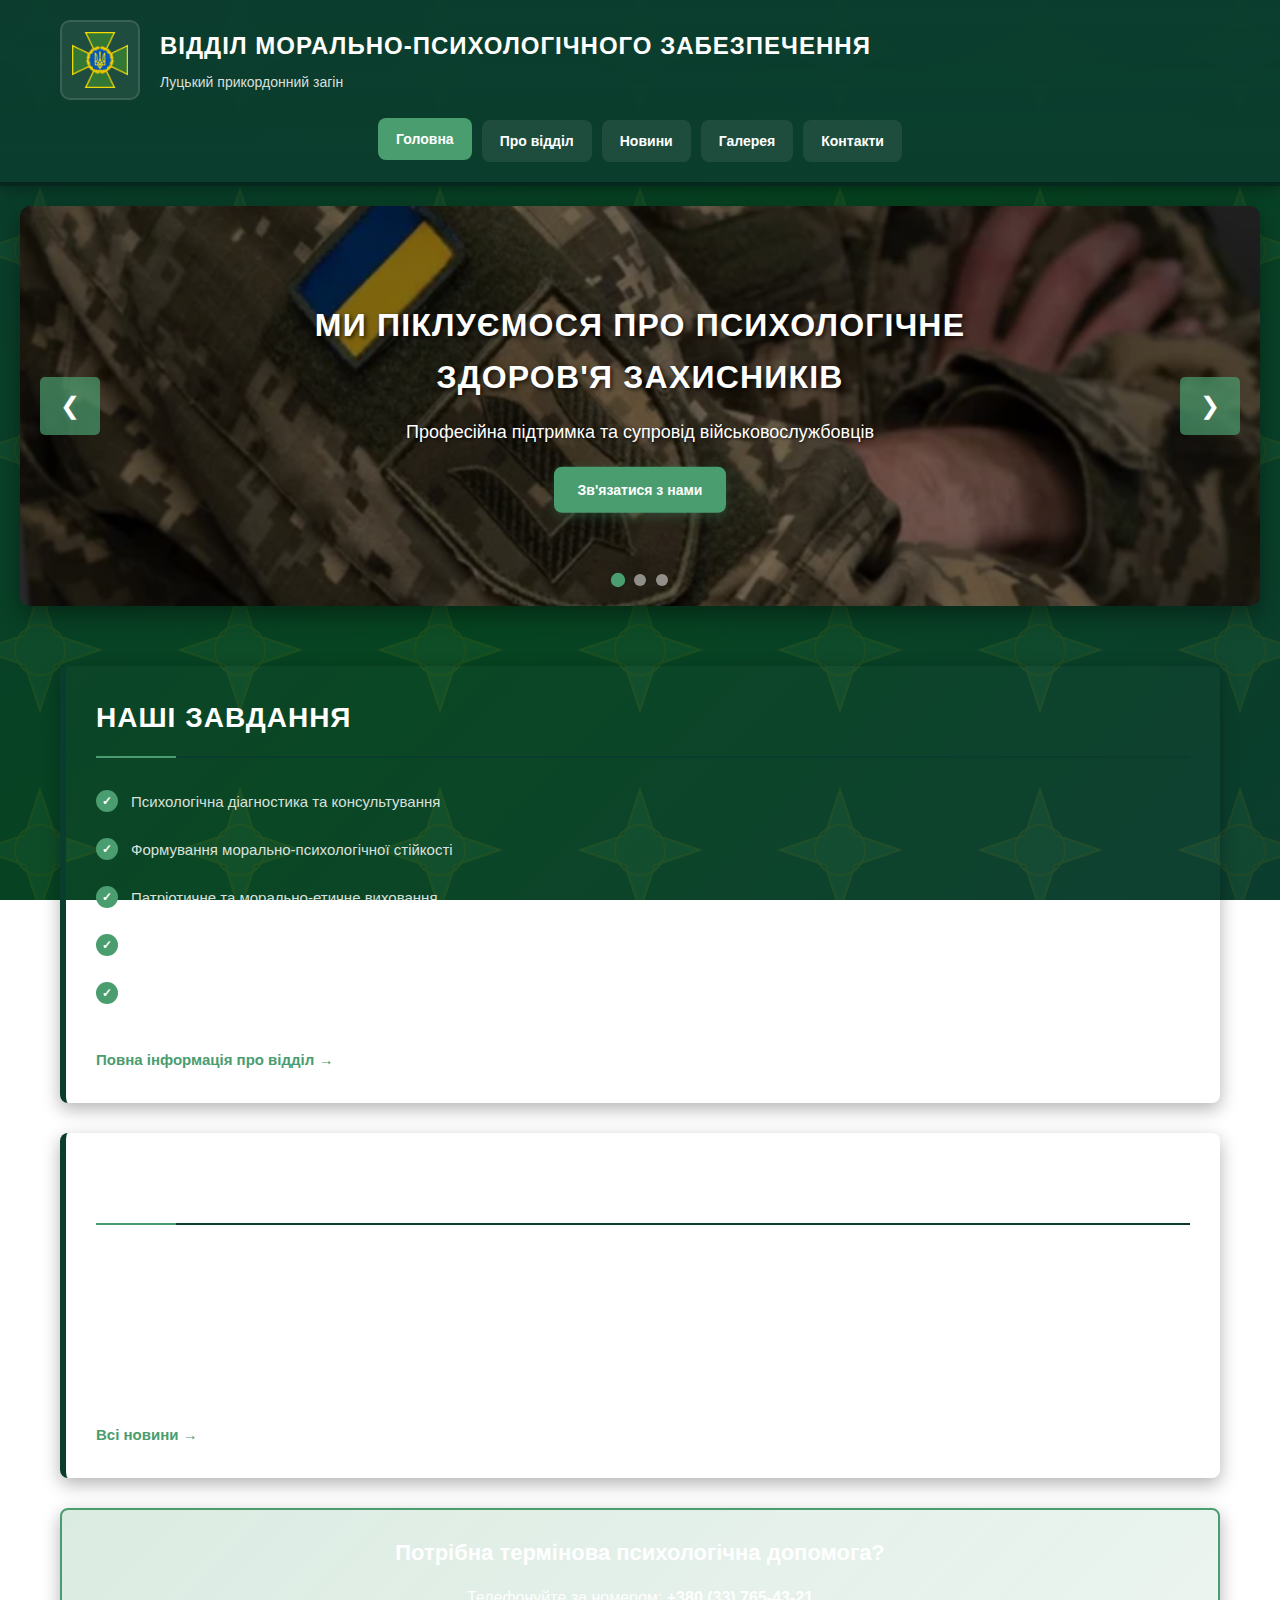
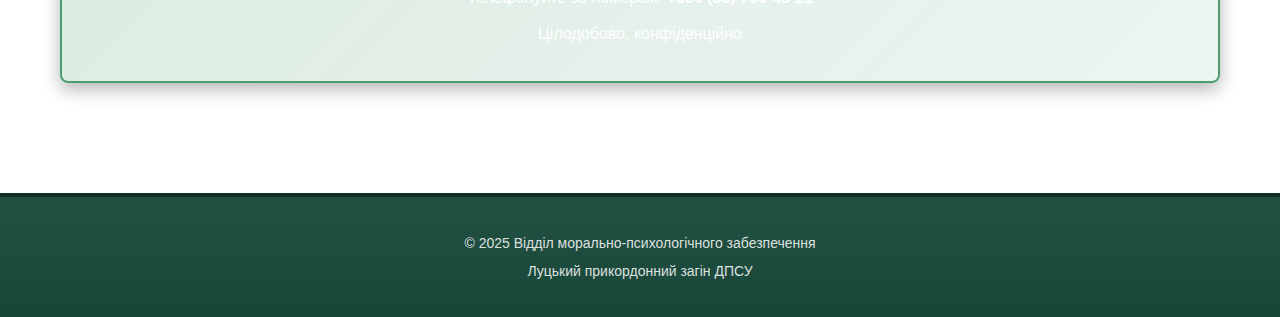
<file: index.html>
<!DOCTYPE html>
<html lang="uk">
<head>
    <meta charset="UTF-8">
    <meta name="viewport" content="width=device-width, initial-scale=1.0">
    <title>Відділ МПЗ - Луцький прикордонний загін</title>
    <link rel="stylesheet" href="css/style.css">
</head>
<body>
    <header class="header">
        <div class="container">
            <div class="header-content">
                <div class="logo-block">
                    <img src="img/logo/Emblem_of_the_State_Border_Guard_Service_of_Ukraine.svg.png" alt="ДПСУ" class="logo-img">
                    <div class="header-text">
                        <h1 class="main-title">Відділ морально-психологічного забезпечення</h1>
                        <p class="subtitle">Луцький прикордонний загін</p>
                    </div>
                </div>

                <nav class="nav">
                    <ul class="nav-list">
                        <li><a href="index.html" class="active">Головна</a></li>
                        <li><a href="about.html">Про відділ</a></li>
                        <li><a href="news.html">Новини</a></li>
                        <li><a href="gallery.html">Галерея</a></li>
                        <li><a href="contacts.html">Контакти</a></li>
                    </ul>
                </nav>
            </div>
        </div>
    </header>

    <section class="hero">
        <div class="hero-slider" id="heroSlider">
            <div class="slide active">
                <img src="img/3d719c98edf1461bdf0252fc663864395348d098.png" alt="Підтримка військовослужбовців">
                <div class="slide-content">
                    <h2>Ми піклуємося про психологічне здоров'я захисників</h2>
                    <p>Професійна підтримка та супровід військовослужбовців</p>
                    <a href="contacts.html" class="btn">Зв'язатися з нами</a>
                </div>
            </div>

            <div class="slide">
                <img src="img/550218630_1116441224001369_7346171255045168255_n.jpg" alt="Психологічні тренінги">
                <div class="slide-content">
                    <h2>Тренінги та семінари</h2>
                    <p>Сучасні методики психологічної підготовки</p>
                    <a href="about.html" class="btn">Дізнатися більше</a>
                </div>
            </div>

            <div class="slide">
                <img src="img/kakie-lgoty-imeet-zhena-uchastnika-boevyh-dejstvij.jpg.webp" alt="Підтримка родин">
                <div class="slide-content">
                    <h2>Підтримка родин військовослужбовців</h2>
                    <p>Консультації для близьких наших захисників</p>
                    <a href="contacts.html" class="btn">Записатися</a>
                </div>
            </div>

            <button class="slider-btn prev" onclick="changeSlide(-1)">❮</button>
            <button class="slider-btn next" onclick="changeSlide(1)">❯</button>

            <div class="slider-dots">
                <span class="dot active" onclick="currentSlide(1)"></span>
                <span class="dot" onclick="currentSlide(2)"></span>
                <span class="dot" onclick="currentSlide(3)"></span>
            </div>
        </div>
    </section>

    <main class="content">
        <div class="container">
            <section class="section about-preview">
                <h2>Наші завдання</h2>
                <ul class="task-list">
                    <li>Психологічна діагностика та консультування</li>
                    <li>Формування морально-психологічної стійкості</li>
                    <li>Патріотичне та морально-етичне виховання</li>
                    <li>Профілактика стресових станів та адаптація після бойових дій</li>
                    <li>Підтримка родин військовослужбовців</li>
                </ul>
                <a href="about.html" class="link-more">Повна інформація про відділ →</a>
            </section>

            <section class="section news-preview">
                <h2>Останні новини</h2>
                <div class="news-grid">
                    <article class="news-card">
                        <h3>Тренінг з психологічної підтримки</h3>
                        <p class="news-date">15 листопада 2025</p>
                        <p>Відбувся черговий тренінг для військовослужбовців...</p>
                    </article>
                    <article class="news-card">
                        <h3>День відкритих дверей</h3>
                        <p class="news-date">10 листопада 2025</p>
                        <p>Запрошуємо на день відкритих дверей нашого відділу...</p>
                    </article>
                    <article class="news-card">
                        <h3>Нові методики роботи</h3>
                        <p class="news-date">5 листопада 2025</p>
                        <p>Впроваджено сучасні методики психологічної підтримки...</p>
                    </article>
                </div>
                <a href="news.html" class="link-more">Всі новини →</a>
            </section>

            <section class="section support-box">
                <h3>Потрібна термінова психологічна допомога?</h3>
                <p>Телефонуйте за номером: <a href="tel:+380337654321">+380 (33) 765-43-21</a></p>
                <p>Цілодобово, конфіденційно</p>
            </section>
        </div>
    </main>

    <footer class="footer">
        <div class="container">
            <div class="footer-content">
                <p>&copy; 2025 Відділ морально-психологічного забезпечення</p>
                <p>Луцький прикордонний загін ДПСУ</p>
            </div>
        </div>
    </footer>

    <script src="js/main.js"></script>
</body>
</html>
</file>
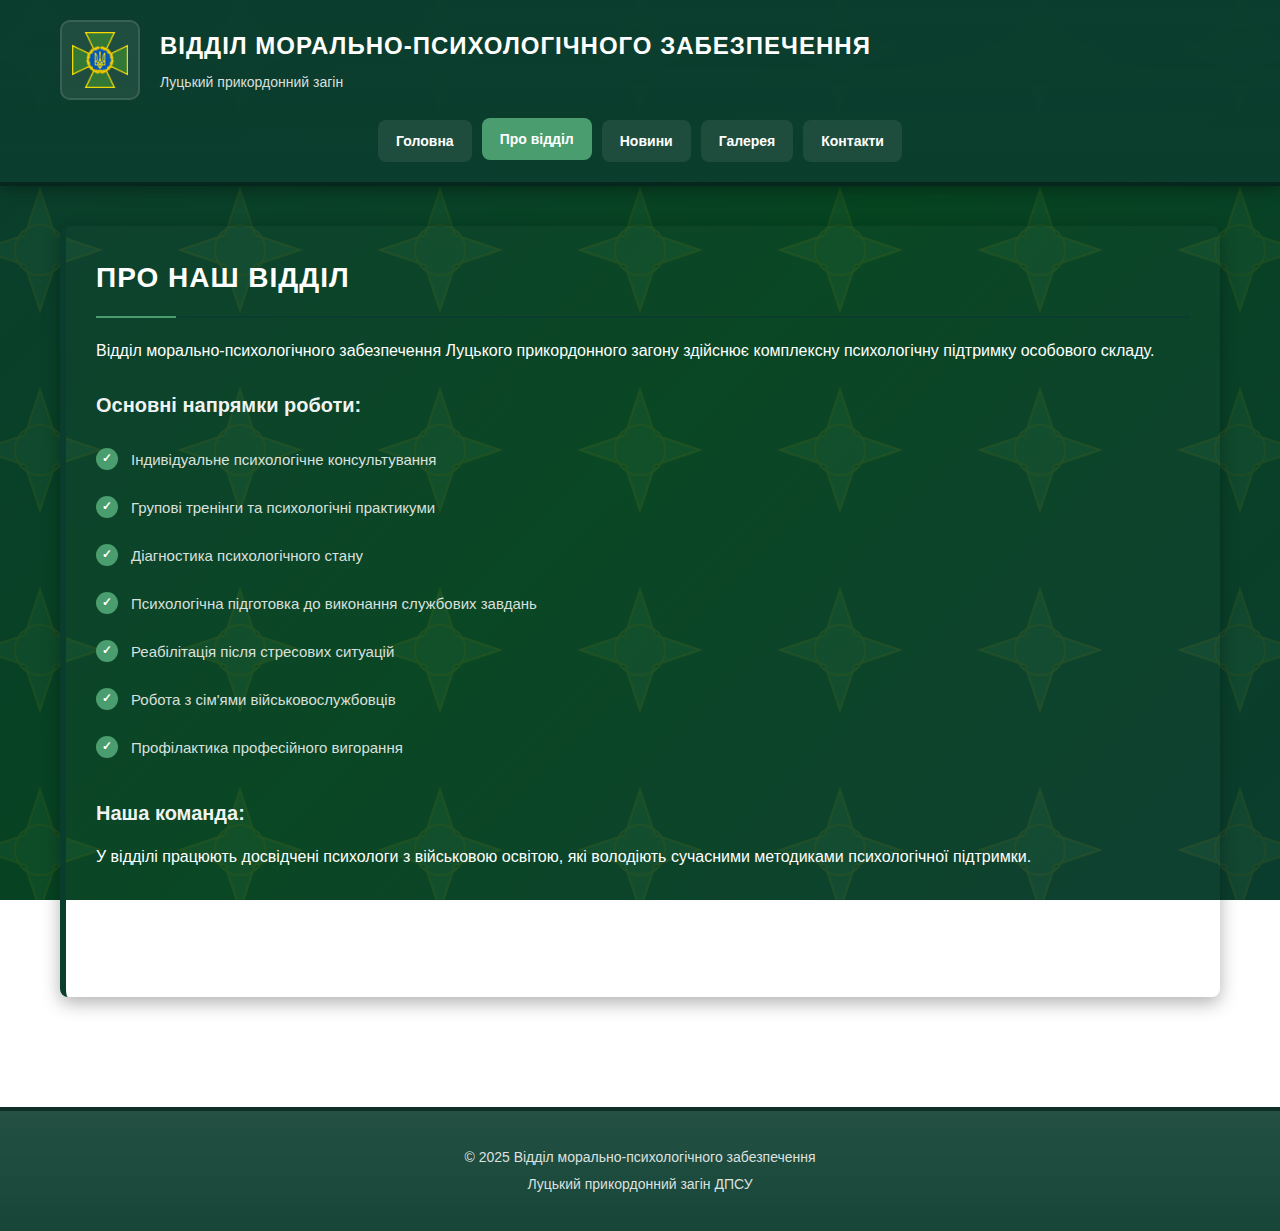
<file: about.html>
<!DOCTYPE html>
<html lang="uk">
<head>
    <meta charset="UTF-8">
    <meta name="viewport" content="width=device-width, initial-scale=1.0">
    <title>Про відділ - Відділ МПЗ</title>
    <link rel="stylesheet" href="css/style.css">
</head>
<body>
    <header class="header">
        <div class="container">
            <div class="header-content">
                <div class="logo-block">
                    <img src="img/logo/Emblem_of_the_State_Border_Guard_Service_of_Ukraine.svg.png" alt="ДПСУ" class="logo-img">
                    <div class="header-text">
                        <h1 class="main-title">Відділ морально-психологічного забезпечення</h1>
                        <p class="subtitle">Луцький прикордонний загін</p>
                    </div>
                </div>
                <nav class="nav">
                    <ul class="nav-list">
                        <li><a href="index.html">Головна</a></li>
                        <li><a href="about.html" class="active">Про відділ</a></li>
                        <li><a href="news.html">Новини</a></li>
                        <li><a href="gallery.html">Галерея</a></li>
                        <li><a href="contacts.html">Контакти</a></li>
                    </ul>
                </nav>
            </div>
        </div>
    </header>

    <main class="content">
        <div class="container">
            <section class="section">
                <h2>Про наш відділ</h2>
                <div class="about-content">
                    <p class="lead-text">
                        Відділ морально-психологічного забезпечення Луцького прикордонного загону
                        здійснює комплексну психологічну підтримку особового складу.
                    </p>

                    <h3>Основні напрямки роботи:</h3>
                    <ul class="task-list">
                        <li>Індивідуальне психологічне консультування</li>
                        <li>Групові тренінги та психологічні практикуми</li>
                        <li>Діагностика психологічного стану</li>
                        <li>Психологічна підготовка до виконання службових завдань</li>
                        <li>Реабілітація після стресових ситуацій</li>
                        <li>Робота з сім'ями військовослужбовців</li>
                        <li>Профілактика професійного вигорання</li>
                    </ul>

                    <h3>Наша команда:</h3>
                    <p>
                        У відділі працюють досвідчені психологи з військовою освітою,
                        які володіють сучасними методиками психологічної підтримки.
                    </p>

                    <h3>Конфіденційність:</h3>
                    <p>
                        Всі звернення до нашого відділу є конфіденційними.
                        Ми гарантуємо професійний підхід та повагу до кожного.
                    </p>
                </div>
            </section>
        </div>
    </main>

    <footer class="footer">
        <div class="container">
            <div class="footer-content">
                <p>&copy; 2025 Відділ морально-психологічного забезпечення</p>
                <p>Луцький прикордонний загін ДПСУ</p>
            </div>
        </div>
    </footer>

    <script src="js/main.js"></script>
</body>
</html>
</file>
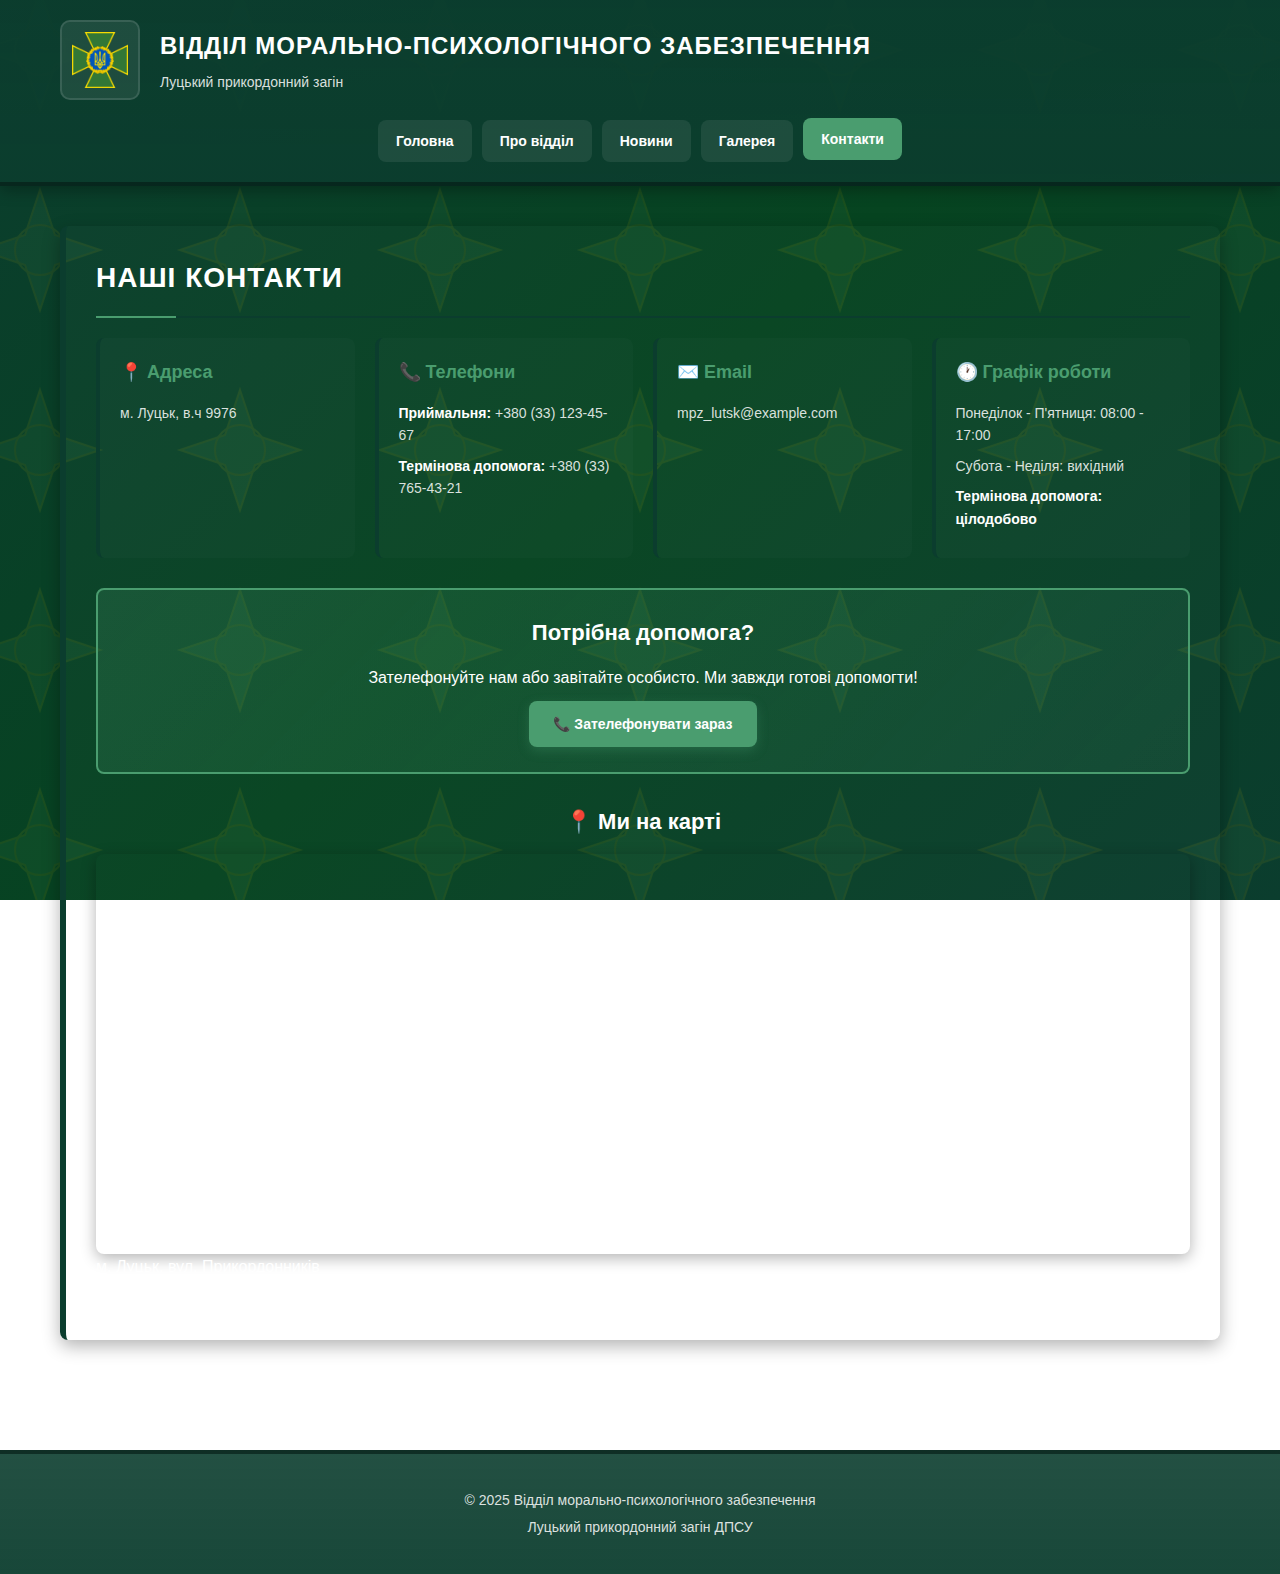
<file: contacts.html>
<!DOCTYPE html>
<html lang="uk">
<head>
    <meta charset="UTF-8">
    <meta name="viewport" content="width=device-width, initial-scale=1.0">
    <title>Контакти - Відділ МПЗ</title>
    <link rel="stylesheet" href="css/style.css">
</head>
<body>
    <header class="header">
        <div class="container">
            <div class="header-content">
                <div class="logo-block">
                    <img src="img/logo/Emblem_of_the_State_Border_Guard_Service_of_Ukraine.svg.png" alt="ДПСУ" class="logo-img">
                    <div class="header-text">
                        <h1 class="main-title">Відділ морально-психологічного забезпечення</h1>
                        <p class="subtitle">Луцький прикордонний загін</p>
                    </div>
                </div>
                <nav class="nav">
                    <ul class="nav-list">
                        <li><a href="index.html">Головна</a></li>
                        <li><a href="about.html">Про відділ</a></li>
                        <li><a href="news.html">Новини</a></li>
                        <li><a href="gallery.html">Галерея</a></li>
                        <li><a href="contacts.html" class="active">Контакти</a></li>
                    </ul>
                </nav>
            </div>
        </div>
    </header>

    <main class="content">
        <div class="container">
            <section class="section">
                <h2>Наші контакти</h2>

                <div class="contact-cards">
                    <div class="card">
                        <h3>📍 Адреса</h3>
                        <p>м. Луцьк, в.ч 9976</p>
                    </div>

                    <div class="card">
                        <h3>📞 Телефони</h3>
                        <p><strong>Приймальня:</strong> +380 (33) 123-45-67</p>
                        <p><strong>Термінова допомога:</strong> +380 (33) 765-43-21</p>
                    </div>

                    <div class="card">
                        <h3>✉️ Email</h3>
                        <p>mpz_lutsk@example.com</p>
                    </div>

                    <div class="card">
                        <h3>🕐 Графік роботи</h3>
                        <p>Понеділок - П'ятниця: 08:00 - 17:00</p>
                        <p>Субота - Неділя: вихідний</p>
                        <p><strong>Термінова допомога: цілодобово</strong></p>
                    </div>
                </div>

                <div class="support-box">
                    <h3>Потрібна допомога?</h3>
                    <p>Зателефонуйте нам або завітайте особисто. Ми завжди готові допомогти!</p>
                    <a href="tel:+380337654321" class="btn">📞 Зателефонувати зараз</a>
                </div>
                <div class="map-container">
    <h3>📍 Ми на карті</h3>
    <div class="map-wrapper">
        <iframe
            src="https://www.google.com/maps/embed?pb=!1m18!1m12!1m3!1d2523.9876543210123!2d25.3252!3d50.7472!2m3!1f0!2f0!3f0!3m2!1i1024!2i768!4f13.1!3m3!1m2!1s0x0%3A0x0!2zNTDCsDQ0JzUwLjAiTiAyNcKwMTknMzAuNyJF!5e0!3m2!1suk!2sua!4v1234567890123!5m2!1suk!2sua"
            width="100%"
            height="400"
            style="border:0; border-radius: 8px;"
            allowfullscreen=""
            loading="lazy"
            referrerpolicy="no-referrer-when-downgrade">
        </iframe>
    </div>
    <p class="street.info">
        м. Луцьк, вул. Прикордонників
    </p>
                </div>
            </section>
        </div>
    </main>

    <footer class="footer">
        <div class="container">
            <div class="footer-content">
                <p>&copy; 2025 Відділ морально-психологічного забезпечення</p>
                <p>Луцький прикордонний загін ДПСУ</p>
            </div>
        </div>
    </footer>

    <script src="js/main.js"></script>
</body>

</html>
</file>
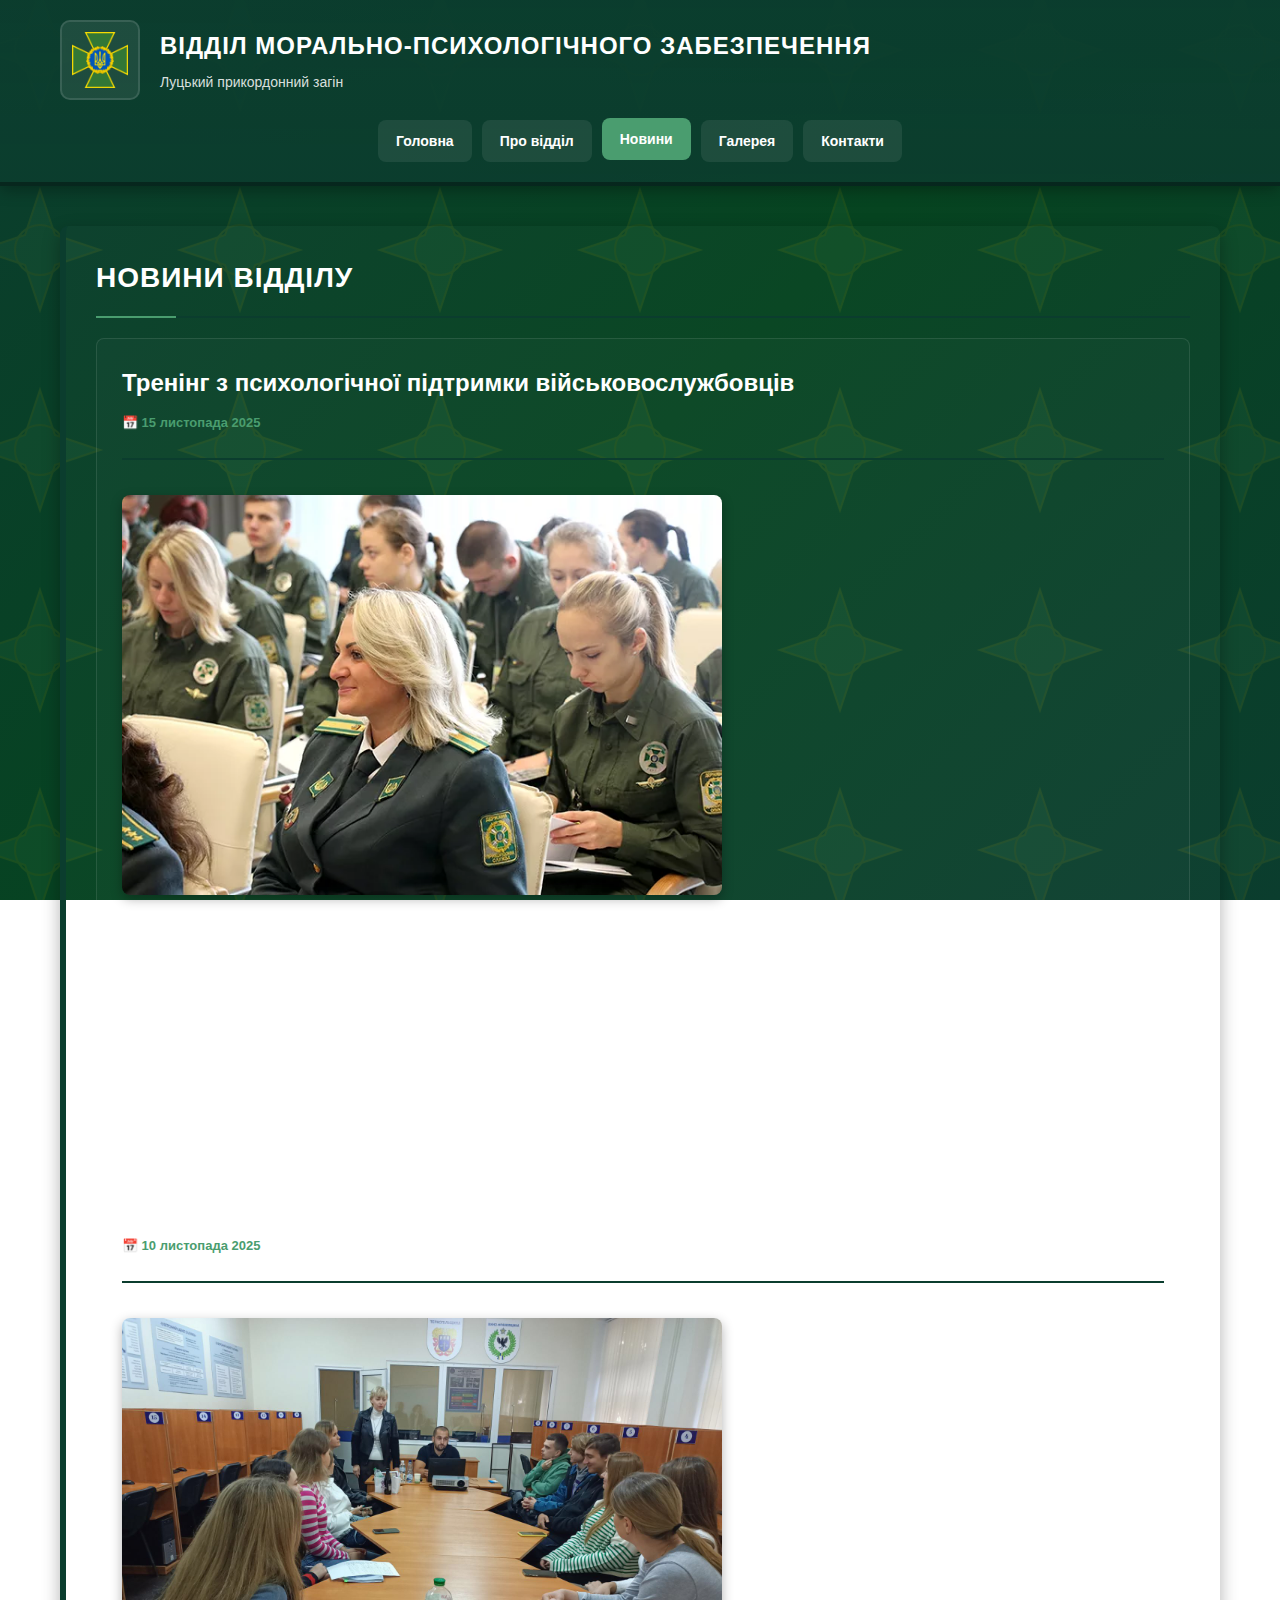
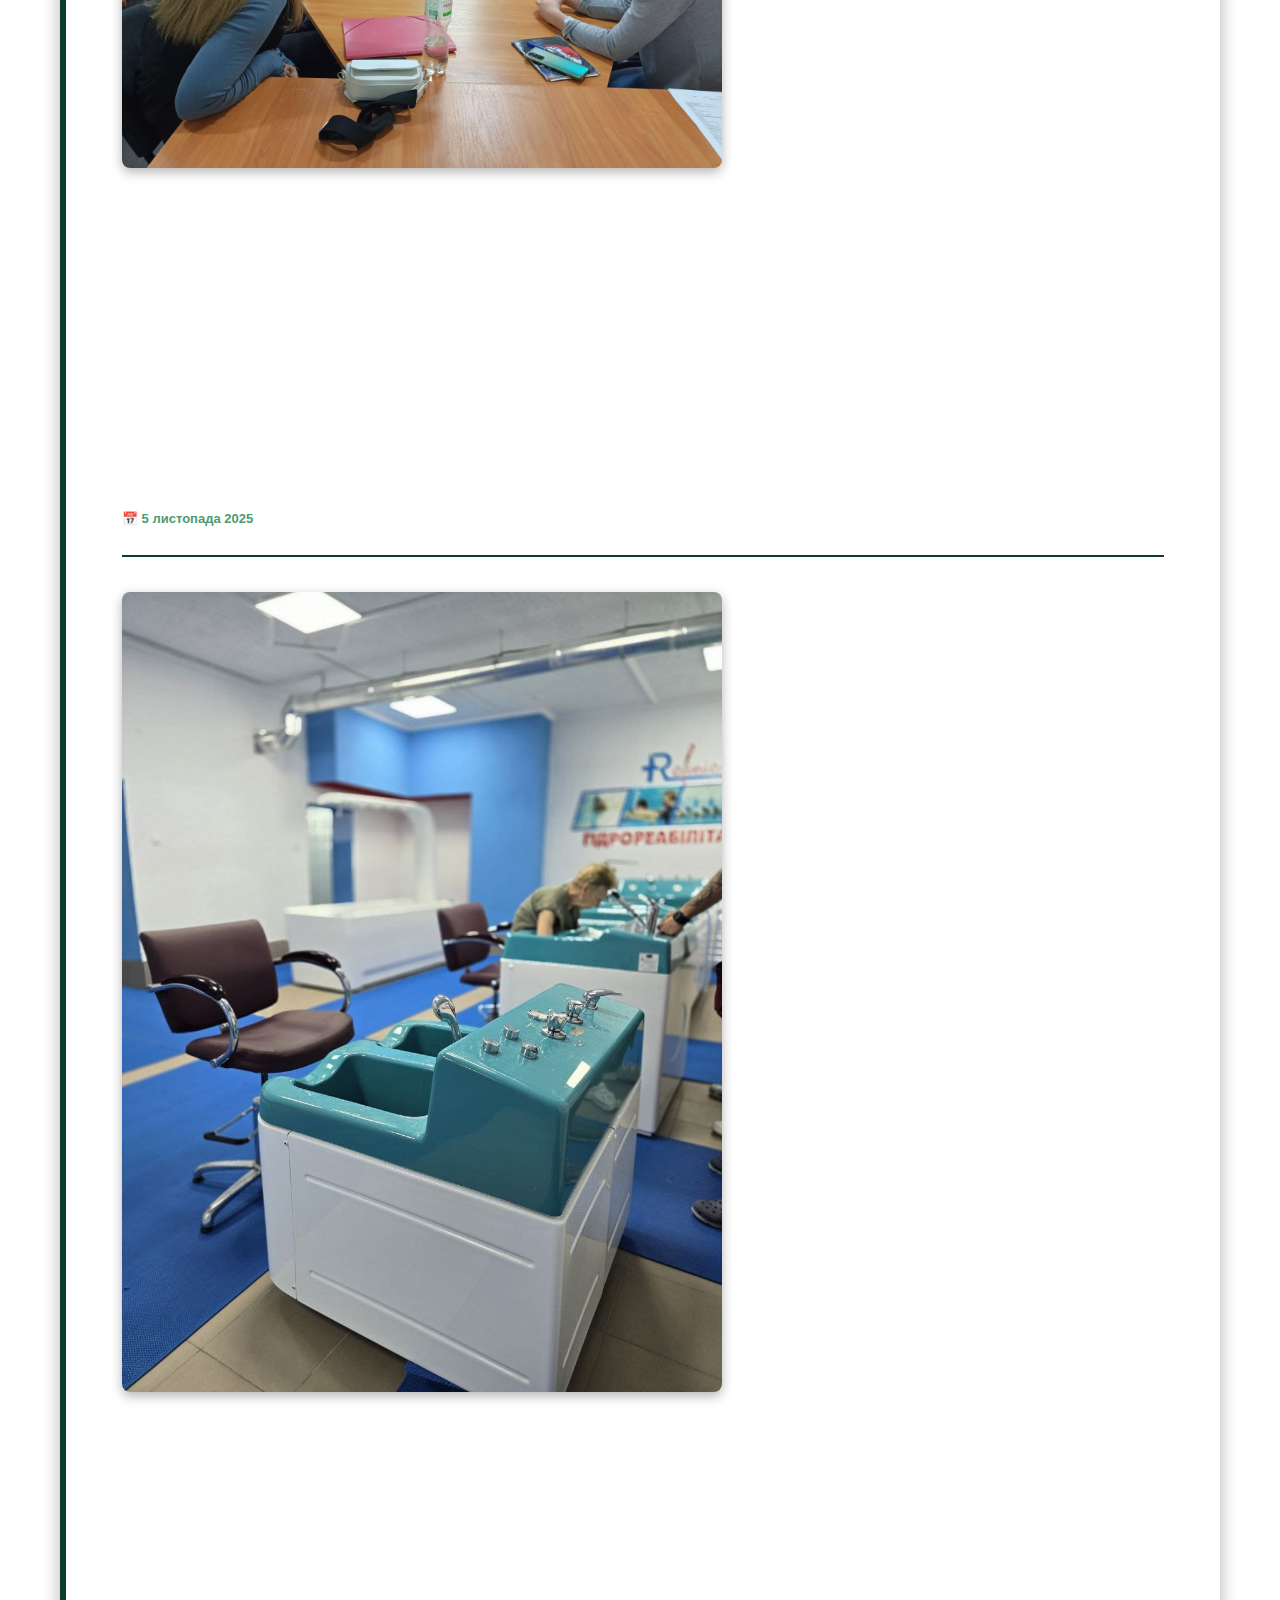
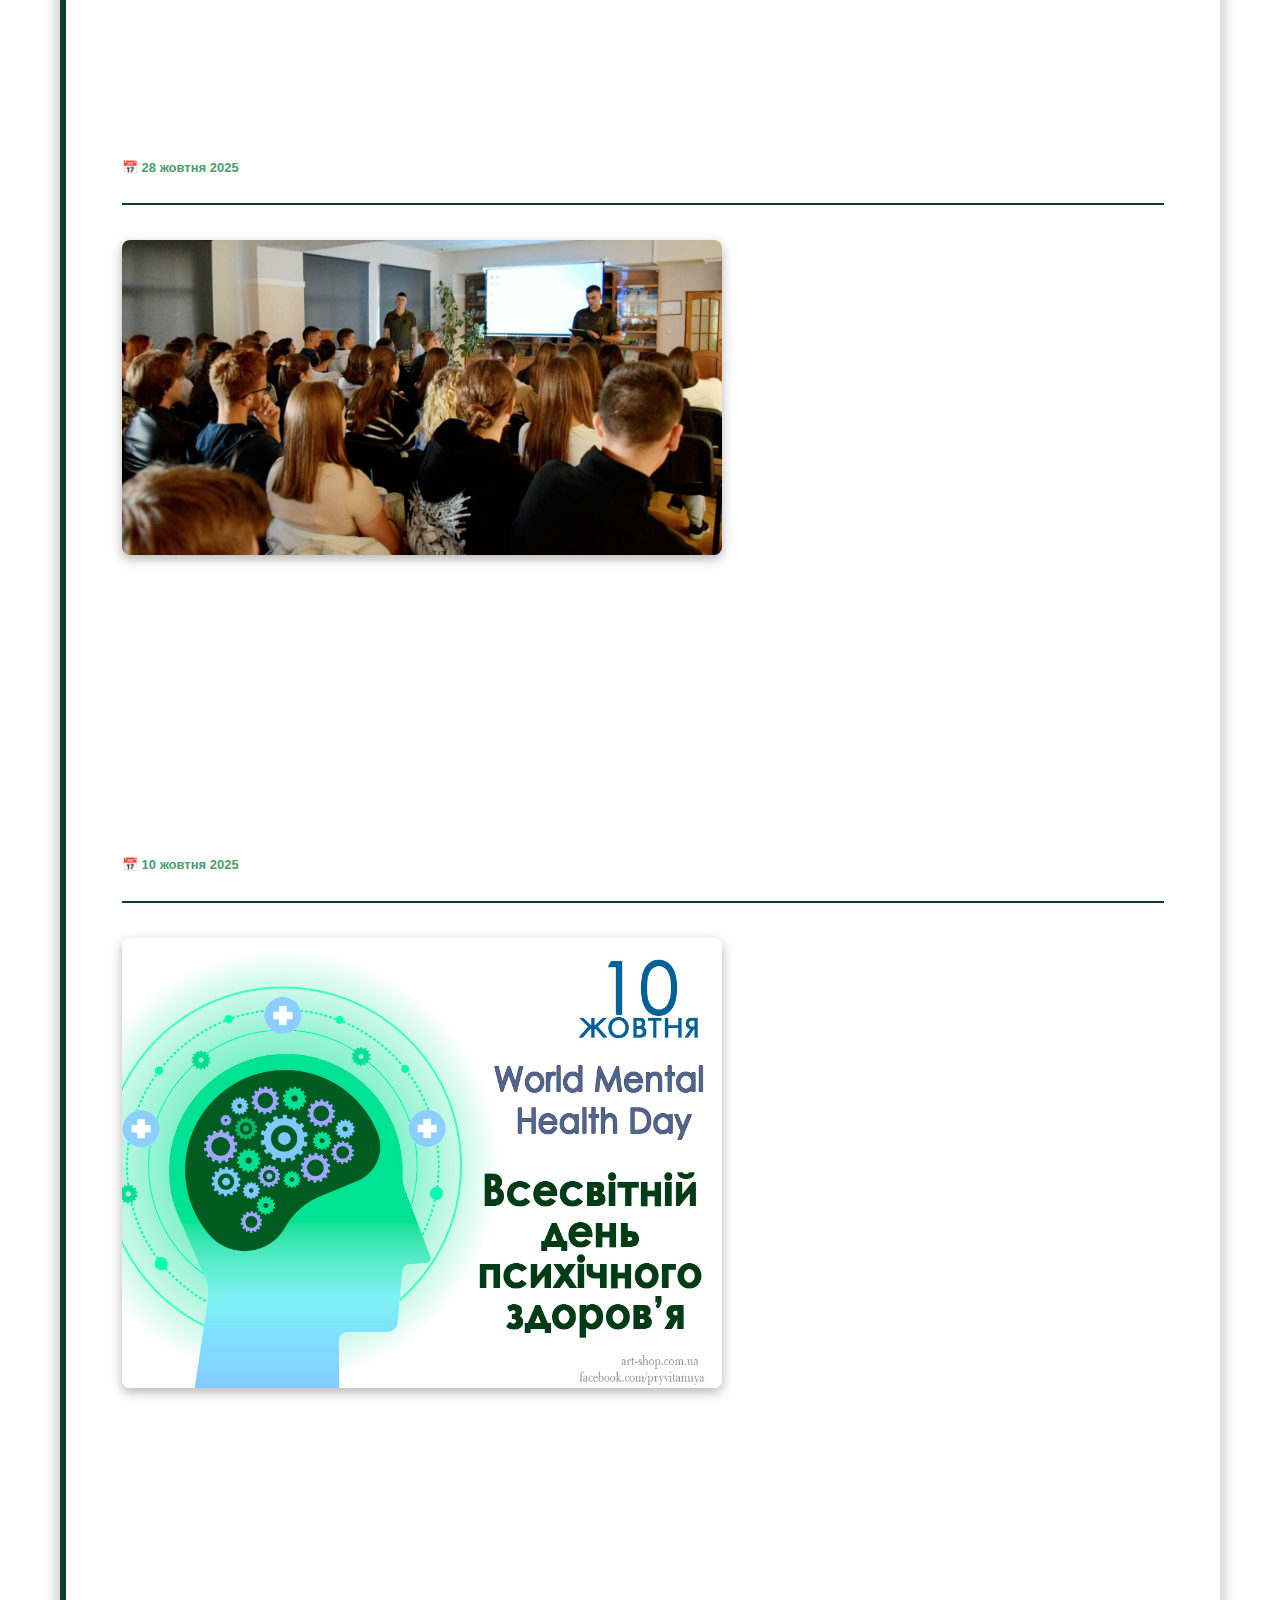
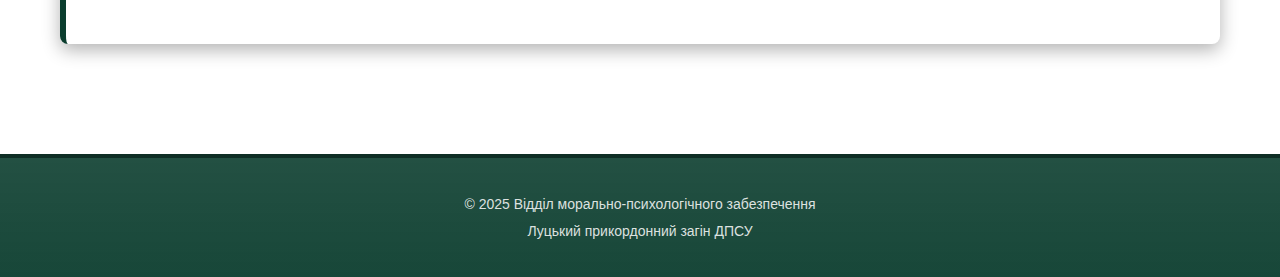
<file: news.html>
<!DOCTYPE html>
<html lang="uk">
<head>
    <meta charset="UTF-8">
    <meta name="viewport" content="width=device-width, initial-scale=1.0">
    <title>Новини - Відділ МПЗ</title>
    <link rel="stylesheet" href="css/style.css">
</head>
<body>
    <header class="header">
        <div class="container">
            <div class="header-content">
                <div class="logo-block">
                    <img src="img/logo/Emblem_of_the_State_Border_Guard_Service_of_Ukraine.svg.png" alt="ДПСУ" class="logo-img">
                    <div class="header-text">
                        <h1 class="main-title">Відділ морально-психологічного забезпечення</h1>
                        <p class="subtitle">Луцький прикордонний загін</p>
                    </div>
                </div>
                <nav class="nav">
                    <ul class="nav-list">
                        <li><a href="index.html">Головна</a></li>
                        <li><a href="about.html">Про відділ</a></li>
                        <li><a href="news.html" class="active">Новини</a></li>
                        <li><a href="gallery.html">Галерея</a></li>
                        <li><a href="contacts.html">Контакти</a></li>
                    </ul>
                </nav>
            </div>
        </div>
    </header>

    <main class="content">
        <div class="container">
            <section class="section">
                <h2>Новини відділу</h2>

                <article class="news-full">
                    <div class="news-header">
                        <h3>Тренінг з психологічної підтримки військовослужбовців</h3>
                        <p class="news-date">📅 15 листопада 2025</p>
                    </div>
                    <div class="news-body">
                        <img src="img/news/IMG_5095_web_rsRVuDXe6c-1.webp" alt="Тренінг" class="news-img">
                        <p>
                            Сьогодні в нашому відділі відбувся черговий тренінг для військовослужбовців
                            Луцького прикордонного загону. Заняття було присвячене методам подолання
                            стресових ситуацій та відновлення психологічної рівноваги.
                        </p>
                        <p>
                            У тренінгу взяли участь понад 30 прикордонників. Психологи відділу
                            поділилися практичними методиками саморегуляції та техніками релаксації,
                            які можна застосовувати в повсякденному житті.
                        </p>
                        <p>
                            Особлива увага приділялася роботі з емоціями та способам підтримки
                            товаришів по службі. Учасники високо оцінили корисність заходу.
                        </p>
                    </div>
                </article>

                <article class="news-full">
                    <div class="news-header">
                        <h3>День відкритих дверей у відділі МПЗ</h3>
                        <p class="news-date">📅 10 листопада 2025</p>
                    </div>
                    <div class="news-body">
                        <img src="img/news/B789C8FF-65DB-4AAA-AF8C-A2122B6130D1.jpeg" alt="День відкритих дверей" class="news-img">
                        <p>
                            Відділ морально-психологічного забезпечення провів День відкритих дверей
                            для військовослужбовців та їхніх сімей. Захід став чудовою нагодою
                            познайомитися з роботою психологів ближче.
                        </p>
                        <p>
                            Відвідувачі мали можливість дізнатися про напрямки роботи відділу,
                            отримати консультації психологів та взяти участь у психологічних іграх.
                            Також були представлені інформаційні матеріали з психогігієни та
                            підтримки психічного здоров'я.
                        </p>
                        <p>
                            Захід відвідало близько 50 осіб. Всі учасники отримали буклети з
                            корисними порадами та контактами для отримання допомоги.
                        </p>
                    </div>
                </article>

                <article class="news-full">
                    <div class="news-header">
                        <h3>Впровадження нових методик психологічної підтримки</h3>
                        <p class="news-date">📅 5 листопада 2025</p>
                    </div>
                    <div class="news-body">
                        <img src="img/news/photo_5436093034161894648_y.jpg" alt="Нові методики" class="news-img">
                        <p>
                            Психологи відділу пройшли спеціалізоване навчання та впровадили
                            сучасні методики роботи з посттравматичним стресовим розладом (ПТСР)
                            та профілактики професійного вигорання.
                        </p>
                        <p>
                            Нові підходи включають когнітивно-поведінкову терапію, техніки EMDR
                            (десенсибілізація та переробка рухами очей) та методи арт-терапії.
                            Ці сучасні методики показали високу ефективність у роботі з
                            військовослужбовцями.
                        </p>
                        <p>
                            Також відділ закупив нове обладнання для проведення сеансів
                            психологічної релаксації, включаючи апарати для БОС-терапії
                            (біологічного зворотного зв'язку).
                        </p>
                    </div>
                </article>

                <article class="news-full">
                    <div class="news-header">
                        <h3>Семінар для сімей військовослужбовців</h3>
                        <p class="news-date">📅 28 жовтня 2025</p>
                    </div>
                    <div class="news-body">
                        <img src="img/news/vijsk-e1726240822837.jpg" alt="Семінар" class="news-img">
                        <p>
                            Відбувся семінар "Психологічна підтримка в сім'ї військовослужбовця".
                            Психологи розповіли про особливості спілкування з близькими,
                            які несуть службу, та надали практичні поради щодо підтримки.
                        </p>
                        <p>
                            У семінарі взяли участь дружини та батьки прикордонників.
                            Обговорювалися питання адаптації сім'ї до військової служби,
                            способи підтримки емоційного зв'язку та методи спільного подолання труднощів.
                        </p>
                    </div>
                </article>

                <article class="news-full">
                    <div class="news-header">
                        <h3>Міжнародний день психічного здоров'я</h3>
                        <p class="news-date">📅 10 жовтня 2025</p>
                    </div>
                    <div class="news-body">
                        <img src="img/news/6160269b2228a632877897.jpg" alt="Міжнародний день психічного здоров'я" class="news-img">
                        <p>
                            До Міжнародного дня психічного здоров'я відділ МПЗ організував
                            інформаційну кампанію серед особового складу. Були проведені
                            профілактичні бесіди, розповсюджені інформаційні матеріали.
                        </p>
                        <p>
                            Психологи нагадали про важливість піклування про своє ментальне здоров'я
                            та наголосили, що звернення за психологічною допомогою – це ознака
                            сили, а не слабкості.
                        </p>
                    </div>
                </article>
            </section>
        </div>
    </main>

    <footer class="footer">
        <div class="container">
            <div class="footer-content">
                <p>&copy; 2025 Відділ морально-психологічного забезпечення</p>
                <p>Луцький прикордонний загін ДПСУ</p>
            </div>
        </div>
    </footer>

    <script src="js/main.js"></script>
</body>
</html>
</file>
<file: css/style.css>
:root {
    --primary: #0b3d2e;
    --accent: #4a9d6f;
    --dark: #064420;
    --glass: rgba(255,255,255,0.08);
    --text-light: rgba(255,255,255,0.85);
}

* {
    margin: 0;
    padding: 0;
    box-sizing: border-box;
}

html {
    scroll-behavior: smooth;
}

body {
    font-family: 'Segoe UI', Tahoma, Geneva, Verdana, sans-serif;
    line-height: 1.6;
    color: #fff;
    background: 
        url('data:image/svg+xml,<svg xmlns="http://www.w3.org/2000/svg" viewBox="0 0 200 200" opacity="0.08"><g transform="translate(100,100)"><path d="M 0,-60 L 15,-15 L 60,0 L 15,15 L 0,60 L -15,15 L -60,0 L -15,-15 Z" fill="%2366AA66" stroke="%23FFD700" stroke-width="2"/><circle cx="0" cy="0" r="25" fill="none" stroke="%23FFD700" stroke-width="2"/></g></svg>'),
        linear-gradient(135deg, #0b3d2e 0%, #064420 50%, #0b3d2e 100%);
    background-repeat: repeat, no-repeat;
    background-position: center, center;
    background-size: 200px 200px, cover;
    background-attachment: fixed;
    min-height: 100vh;
}

.container {
    max-width: 1200px;
    margin: 0 auto;
    padding: 0 20px;
}

.header {
    background: linear-gradient(180deg, rgba(11,61,46,0.95), rgba(11,61,46,0.9));
    padding: 20px 0;
    border-bottom: 4px solid rgba(0,0,0,0.35);
    box-shadow: 0 4px 15px rgba(0,0,0,0.3);
}

.header-content {
    display: flex;
    flex-direction: column;
    gap: 20px;
}

.logo-block {
    display: flex;
    align-items: center;
    gap: 20px;
}

.logo-img {
    width: 80px;
    height: 80px;
    object-fit: contain;
    background: var(--glass);
    padding: 10px;
    border-radius: 10px;
    border: 2px solid rgba(255,255,255,0.12);
}

.header-text {
    flex: 1;
}

.main-title {
    margin: 0;
    font-size: 24px;
    color: #fff;
    font-weight: 700;
    text-transform: uppercase;
    letter-spacing: 1px;
}

.subtitle {
    margin: 5px 0 0;
    color: var(--text-light);
    font-size: 14px;
}

.nav-list {
    list-style: none;
    padding: 0;
    margin: 0;
    display: flex;
    gap: 10px;
    justify-content: center;
    flex-wrap: wrap;
}

.nav-list a {
    color: #fff;
    text-decoration: none;
    padding: 10px 18px;
    border-radius: 8px;
    background: var(--glass);
    font-weight: 600;
    font-size: 14px;
    transition: all 0.3s ease;
    display: block;
}

.nav-list a:hover,
.nav-list a.active {
    background: var(--accent);
    transform: translateY(-2px);
}

.hero {
    position: relative;
    margin: 20px;
    border-radius: 10px;
    overflow: hidden;
    box-shadow: 0 8px 24px rgba(0,0,0,0.4);
}

.hero-slider {
    position: relative;
    width: 100%;
    height: 400px;
}

.slide {
    display: none;
    position: relative;
    width: 100%;
    height: 100%;
}

.slide.active {
    display: block;
    animation: fadeIn 0.8s;
}

@keyframes fadeIn {
    from { opacity: 0; }
    to { opacity: 1; }
}

.slide img {
    width: 100%;
    height: 100%;
    object-fit: cover;
    filter: brightness(0.5);
}

.slide-content {
    position: absolute;
    top: 50%;
    left: 50%;
    transform: translate(-50%, -50%);
    text-align: center;
    color: #fff;
    z-index: 2;
    width: 80%;
    max-width: 800px;
}

.slide-content h2 {
    font-size: 32px;
    margin-bottom: 15px;
    text-shadow: 2px 2px 4px rgba(0,0,0,0.7);
    font-weight: 700;
    text-transform: uppercase;
    letter-spacing: 1.2px;
}

.slide-content p {
    font-size: 18px;
    margin-bottom: 20px;
    text-shadow: 1px 1px 3px rgba(0,0,0,0.7);
}

.slider-btn {
    position: absolute;
    top: 50%;
    transform: translateY(-50%);
    background: rgba(74,157,111,0.7);
    color: white;
    border: none;
    padding: 15px 20px;
    font-size: 24px;
    cursor: pointer;
    z-index: 3;
    transition: all 0.3s ease;
    border-radius: 5px;
}

.slider-btn:hover {
    background: rgba(74,157,111,1);
}

.slider-btn.prev {
    left: 20px;
}

.slider-btn.next {
    right: 20px;
}

.slider-dots {
    position: absolute;
    bottom: 20px;
    left: 50%;
    transform: translateX(-50%);
    display: flex;
    gap: 10px;
    z-index: 3;
}

.dot {
    width: 12px;
    height: 12px;
    border-radius: 50%;
    background: rgba(255,255,255,0.5);
    cursor: pointer;
    transition: all 0.3s ease;
}

.dot.active,
.dot:hover {
    background: rgba(74,157,111,1);
    transform: scale(1.2);
}

.btn {
    display: inline-block;
    padding: 12px 24px;
    border-radius: 8px;
    background: var(--accent);
    color: #fff;
    text-decoration: none;
    font-weight: 700;
    font-size: 14px;
    transition: all 0.3s ease;
    box-shadow: 0 4px 12px rgba(74,157,111,0.3);
}

.btn:hover {
    background: #fff;
    color: var(--accent);
    transform: translateY(-2px);
    box-shadow: 0 6px 16px rgba(74,157,111,0.4);
}

.content {
    padding: 40px 0;
}

.section {
    background: rgba(255,255,255,0.02);
    padding: 30px;
    border-left: 6px solid var(--primary);
    border-radius: 8px;
    margin-bottom: 30px;
    box-shadow: 0 6px 18px rgba(0,0,0,0.3);
}

.section h2 {
    color: #fff;
    font-size: 28px;
    margin-bottom: 20px;
    padding-bottom: 15px;
    border-bottom: 2px solid var(--primary);
    position: relative;
    font-weight: 700;
    text-transform: uppercase;
    letter-spacing: 1px;
}

.section h2::after {
    content: '';
    position: absolute;
    bottom: -2px;
    left: 0;
    width: 80px;
    height: 2px;
    background: var(--accent);
}

.section h3 {
    color: rgba(255,255,255,0.95);
    font-size: 20px;
    margin: 25px 0 15px;
    font-weight: 600;
}

.task-list {
    list-style: none;
    padding: 0;
    margin: 15px 0;
}

.task-list li {
    padding: 12px 0 12px 35px;
    position: relative;
    color: var(--text-light);
    font-size: 15px;
    line-height: 1.6;
    transition: padding-left 0.3s ease;
}

.task-list li:hover {
    padding-left: 40px;
}

.task-list li::before {
    content: '✓';
    position: absolute;
    left: 0;
    top: 12px;
    width: 22px;
    height: 22px;
    background: var(--accent);
    color: white;
    border-radius: 50%;
    display: flex;
    align-items: center;
    justify-content: center;
    font-weight: bold;
    font-size: 12px;
}

.news-grid {
    display: grid;
    grid-template-columns: repeat(auto-fit, minmax(280px, 1fr));
    gap: 20px;
    margin: 20px 0;
}

.news-card {
    background: rgba(255,255,255,0.03);
    padding: 20px;
    border-radius: 8px;
    border: 1px solid rgba(255,255,255,0.1);
    transition: all 0.3s ease;
}

.news-card:hover {
    background: rgba(255,255,255,0.05);
    transform: translateY(-5px);
    box-shadow: 0 8px 20px rgba(0,0,0,0.3);
}

.news-card h3 {
    margin: 0 0 10px;
    color: #fff;
    font-size: 18px;
    font-weight: 600;
}

.news-date {
    color: var(--accent);
    font-size: 13px;
    margin-bottom: 10px;
    font-weight: 600;
}

.news-card p {
    margin: 0;
    color: var(--text-light);
    font-size: 14px;
    line-height: 1.5;
}

.news-full {
    background: rgba(255,255,255,0.02);
    padding: 25px;
    border-radius: 8px;
    margin-bottom: 30px;
    border: 1px solid rgba(255,255,255,0.1);
}

.news-header {
    margin-bottom: 20px;
    padding-bottom: 15px;
    border-bottom: 2px solid var(--primary);
}

.news-header h3 {
    margin: 0 0 10px;
    color: #fff;
    font-size: 24px;
    font-weight: 600;
}

.news-img {
    width: 100%;
    max-width: 600px;
    height: auto;
    border-radius: 8px;
    margin: 15px 0;
    box-shadow: 0 4px 12px rgba(0,0,0,0.3);
}

.news-body p {
    margin: 15px 0;
    color: var(--text-light);
    font-size: 15px;
    line-height: 1.7;
}

.contact-cards {
    display: grid;
    grid-template-columns: repeat(auto-fit, minmax(250px, 1fr));
    gap: 20px;
    margin: 20px 0;
}

.card {
    background: rgba(255,255,255,0.02);
    padding: 20px;
    border-left: 4px solid var(--primary);
    border-radius: 8px;
    transition: all 0.3s ease;
}

.card:hover {
    background: rgba(255,255,255,0.05);
    transform: translateY(-3px);
}

.card h3 {
    margin: 0 0 15px;
    color: var(--accent);
    font-size: 18px;
}

.card p {
    margin: 8px 0;
    color: var(--text-light);
    font-size: 14px;
}

.card strong {
    color: #fff;
}

.support-box {
    background: linear-gradient(135deg, rgba(74,157,111,0.2), rgba(74,157,111,0.1));
    padding: 25px;
    border-radius: 8px;
    text-align: center;
    border: 2px solid var(--accent);
    margin: 30px 0;
}

.support-box h3 {
    margin: 0 0 15px;
    color: #fff;
    font-size: 22px;
}

.support-box p {
    margin: 10px 0;
    color: #fff;
    font-size: 16px;
}

.support-box a {
    color: #ffff;
    font-weight: bold;
    text-decoration: none;
    transition: color 0.3s ease;
}

.support-box a:hover {
    color: #fff;
}

.link-more {
    display: inline-block;
    margin-top: 15px;
    color: var(--accent);
    text-decoration: none;
    font-weight: 600;
    font-size: 15px;
    transition: all 0.3s ease;
}

.link-more:hover {
    color: #fff;
    transform: translateX(5px);
}

.gallery-intro {
    color: var(--text-light);
    font-size: 16px;
    margin-bottom: 25px;
    line-height: 1.6;
}

.gallery-filter {
    display: flex;
    gap: 10px;
    margin-bottom: 30px;
    flex-wrap: wrap;
}

.filter-btn {
    padding: 10px 20px;
    background: var(--glass);
    color: #fff;
    border: 2px solid rgba(255,255,255,0.1);
    border-radius: 8px;
    font-size: 14px;
    font-weight: 600;
    cursor: pointer;
    transition: all 0.3s ease;
}

.filter-btn:hover,
.filter-btn.active {
    background: var(--accent);
    border-color: var(--accent);
    transform: translateY(-2px);
}

.gallery-grid {
    display: grid;
    grid-template-columns: repeat(auto-fill, minmax(280px, 1fr));
    gap: 20px;
}

.gallery-item {
    position: relative;
    overflow: hidden;
    border-radius: 8px;
    cursor: pointer;
    box-shadow: 0 4px 12px rgba(0,0,0,0.3);
    transition: all 0.3s ease;
}

.gallery-item:hover {
    transform: translateY(-5px);
    box-shadow: 0 8px 20px rgba(0,0,0,0.4);
}

.gallery-item img {
    width: 100%;
    height: 280px;
    object-fit: cover;
    display: block;
    transition: transform 0.5s ease;
}

.gallery-item:hover img {
    transform: scale(1.1);
}

.gallery-overlay {
    position: absolute;
    bottom: 0;
    left: 0;
    right: 0;
    background: linear-gradient(to top, rgba(0,0,0,0.9), transparent);
    padding: 20px;
    transform: translateY(100%);
    transition: transform 0.3s ease;
}

.gallery-item:hover .gallery-overlay {
    transform: translateY(0);
}

.gallery-overlay h4 {
    margin: 0 0 5px;
    color: #fff;
    font-size: 16px;
    font-weight: 600;
}

.gallery-overlay p {
    margin: 0;
    color: var(--text-light);
    font-size: 13px;
}

.modal {
    display: none;
    position: fixed;
    z-index: 9999;
    padding-top: 60px;
    left: 0;
    top: 0;
    width: 100%;
    height: 100%;
    overflow: auto;
    background-color: rgba(0,0,0,0.95);
}

.modal-content {
    margin: auto;
    display: block;
    max-width: 90%;
    max-height: 80vh;
    border-radius: 8px;
    animation: zoom 0.3s;
}

@keyframes zoom {
    from {transform: scale(0.8); opacity: 0;}
    to {transform: scale(1); opacity: 1;}
}

.modal-close {
    position: absolute;
    top: 20px;
    right: 40px;
    color: #fff;
    font-size: 40px;
    font-weight: bold;
    cursor: pointer;
    transition: color 0.3s ease;
}

.modal-close:hover {
    color: var(--accent);
}

.modal-caption {
    margin: 20px auto;
    text-align: center;
    color: #fff;
    font-size: 18px;
    max-width: 700px;
    padding: 10px 20px;
}

.street.info{
text-align: center;
margin-top: 10px;
color: rgba(255,255,255,0.7);
font-size: 14px;
}

.map-container {
    margin: 30px 0;
}

.map-container h3 {
    color: #fff;
    font-size: 22px;
    margin-bottom: 15px;
    text-align: center;
}

.map-wrapper {
    border-radius: 8px;
    overflow: hidden;
    box-shadow: 0 4px 15px rgba(0,0,0,0.3);
}

.map-wrapper iframe {
    display: block;
}

.footer {
    padding: 30px 0;
    background: linear-gradient(0deg, rgba(11,61,46,0.95), rgba(11,61,46,0.9));
    border-top: 4px solid rgba(0,0,0,0.35);
    margin-top: 40px;
}

.footer-content {
    text-align: center;
    color: var(--text-light);
}

.footer-content p {
    margin: 5px 0;
    font-size: 14px;
}

@media (max-width: 768px) {
    .main-title {
        font-size: 18px;
    }
    
    .subtitle {
        font-size: 12px;
    }
    
    .logo-img {
        width: 60px;
        height: 60px;
    }
    
    .hero-slider {
        height: 300px;
    }
    
    .slide-content h2 {
        font-size: 24px;
    }
    
    .slide-content p {
        font-size: 14px;
    }
    
    .slider-btn {
        padding: 10px 15px;
        font-size: 18px;
    }
    
    .section {
        padding: 20px;
    }
    
    .section h2 {
        font-size: 22px;
    }
    
    .news-grid {
        grid-template-columns: 1fr;
    }
    
    .contact-cards {
        grid-template-columns: 1fr;
    }
    
    .gallery-grid {
        grid-template-columns: repeat(auto-fill, minmax(200px, 1fr));
        gap: 15px;
    }
    
    .gallery-item img {
        height: 200px;
    }
    
    .news-header h3 {
        font-size: 20px;
    }
    
    .news-img {
        max-width: 100%;
    }
    
    .filter-btn {
        padding: 8px 16px;
        font-size: 13px;
    }
}

@media (max-width: 480px) {
    .container {
        padding: 0 10px;
    }
    
    .header {
        padding: 15px 0;
    }
    
    .logo-block {
        gap: 15px;
    }
    
    .main-title {
        font-size: 16px;
    }
    
    .nav-list {
        gap: 8px;
    }
    
    .nav-list a {
        padding: 8px 12px;
        font-size: 13px;
    }
    
    .hero-slider {
        height: 250px;
    }
    
    .slide-content h2 {
        font-size: 20px;
    }
    
    .slider-btn {
        padding: 8px 12px;
        font-size: 16px;
    }
    
    .btn {
        padding: 10px 18px;
        font-size: 13px;
    }
    
    .gallery-grid {
        grid-template-columns: 1fr;
    }
    
    .modal-content {
        max-width: 95%;
    }
    
    .modal-close {
        top: 10px;
        right: 20px;
        font-size: 30px;
    }
}
</file>
